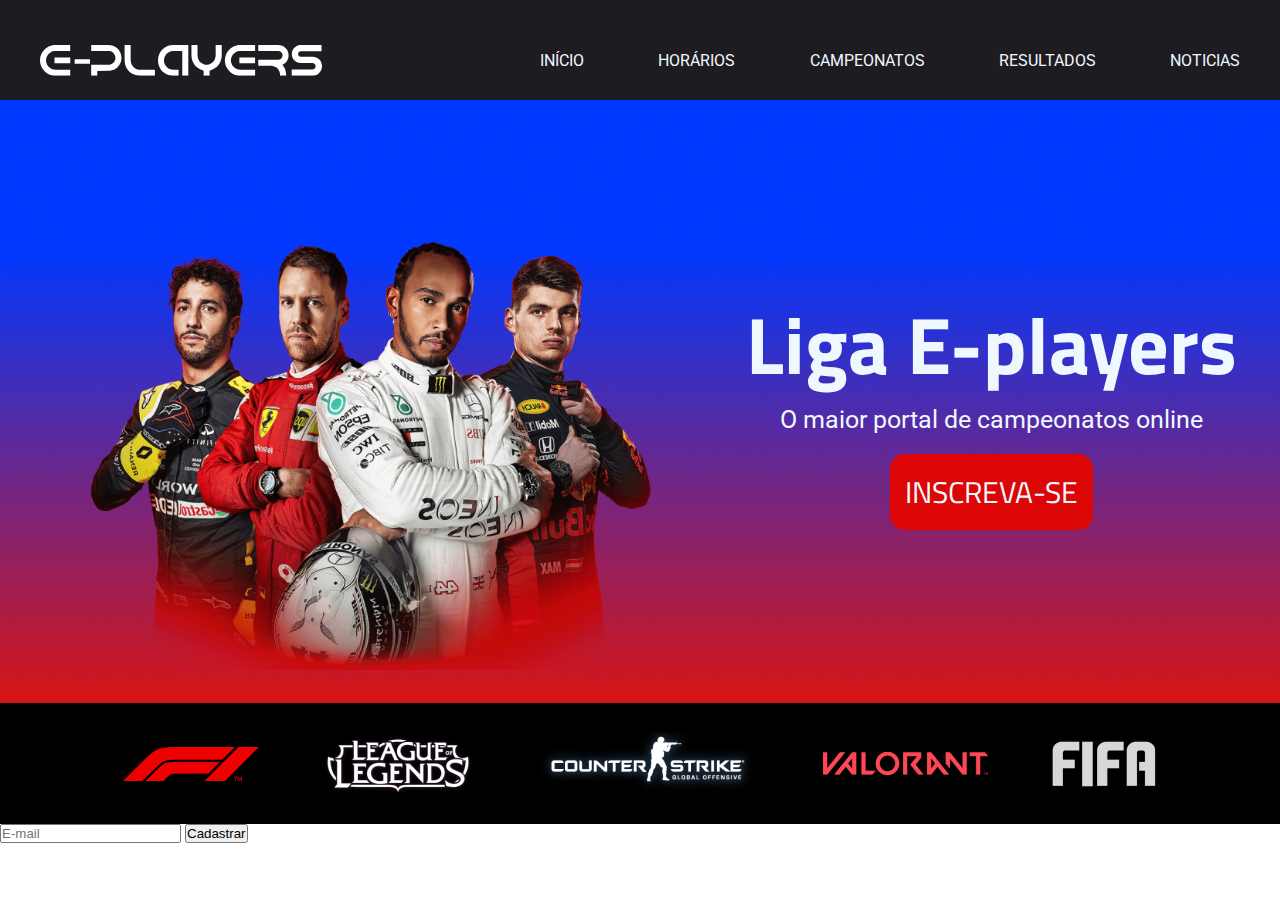
<file: index.html>
<!DOCTYPE html>
<html lang="pt-br">
    <head>
        <meta charset="UTF-8">
        <meta name="description" content="O melhor site de jogos e campeonatos online! Inscreva-se em campeonatos e ganhe dinheiro!">
        <meta name="keyword" content="Campeonato, jogos, apostas, online, video game">
        <meta name="author", content="Pedroca nariz de pipoca">
        <meta name="viewport" content="width=device-width, initial-scale=1.0">
        <title>E-Players</title>
        <link href="https://cdn.jsdelivr.net/npm/bootstrap@5.3.0-alpha1/dist/css/bootstrap.min.css" rel="stylesheet" integrity="sha384-GLhlTQ8iRABdZLl6O3oVMWSktQOp6b7In1Zl3/Jr59b6EGGoI1aFkw7cmDA6j6gD" crossorigin="anonymous">
        <link rel="stylesheet" href="css/style.css">
    </head>
    <body>
        <header>
            <div class="container-grid cabecalho">
                <img src="img/Logo 1.svg" alt="logo do site E-Players">
                <nav id="menu" class="menu">    
                    <a href="index.html">Início</a>
                    <a href="pages/horarios.html">Horários</a>
                    <a href="#">Campeonatos</a>
                    <a href="#">Resultados</a>
                    <a href="#">Noticias</a>
                </nav>
                <a href="#" id="barras" onclick="mostrarMenu(event)"><img class="icone" src="img/menu.svg" alt="ícone do menu"></a>
            </div>
        </header>
        <section id="carrossel" class="banner banner-f1">
            <div class="container-grid posicionamento-banner">
                <div class="conteudo-banner">
                    <h1>Liga E-players</h1>
                    <p>O maior portal de campeonatos online</p>
                    <a href="">Inscreva-se</a>
                </div>
            </div>

        </section>
    
        <section class="jogos">
            <div class="posicionamento-jogos">
                <img src="img/Formula_1.png" alt="Logo da fórmula 1">
                <img src="img/LOL.png" alt="Logo do League of Legends">
                <img src="img/CS.png" alt="Logo do CS">
                <img src="img/valorant.png" alt="Logo do Valorant">
                <img src="img/FIFA.png" alt="Logo do FIFA">
            </div>
        </section>
        
        <form>
            <input id="campo-email" type="email" placeholder="E-mail" required>
            <button onclick="cadastrarNewsletter()">Cadastrar</button>
        </form>

        <script src="js/jquery-3.6.3.js"></script>
        <script src="https://cdn.jsdelivr.net/npm/bootstrap@5.3.0-alpha1/dist/js/bootstrap.bundle.min.js" integrity="sha384-w76AqPfDkMBDXo30jS1Sgez6pr3x5MlQ1ZAGC+nuZB+EYdgRZgiwxhTBTkF7CXvN" crossorigin="anonymous"></script>

        <script src="js/script.js"></script>

    </body>
</html>
</file>
<file: css/style.css>
@import url('https://fonts.googleapis.com/css2?family=Roboto&display=swap');
@import url('https://fonts.googleapis.com/css2?family=Roboto&family=Titillium+Web:wght@400;700&display=swap');
/* Asterisco vai servir para tudo*/

*{
    margin: 0;     /*define o espaçamento por fora*/
    padding: 0;     /*define o espçamento por dentro*/
    box-sizing: border-box; /* coloca os elementos dentro de uma caixa */
}

a{
    color:blue;
}

header {
    background-color: #1E1C21;
    height: 100px;
    padding-top: 20px;
}

.container-grid{
    width: 1200px;
    margin: 0 auto;
}

#barras {
    display:none;
}

.cabecalho{
    height: 100%;
    display: flex;
    justify-content: space-between;
    align-items: center;
}

.icone {
    height: 40px;
}

.menu{
    width: 700px;
    display: flex;
    justify-content: space-between;
}

.menu a{
    color: aliceblue;
    text-decoration: none; /*tira a linha debaixo da palavra e a cor roxa*/
    text-transform: uppercase; /*transforma em letra maiúscula */
    font-family: "Roboto";
}

.banner {
    height: 603px;
    /*background-image: url(../img/banner.png);*/
    background-repeat: no-repeat;
    background-position: center;
    background-size: cover;
}

.banner-f1 {
    background-image: url(../img/banner.png);
}

.banner-cs {
    background-image: url(../img/css_banner-overlay.png);
}

.banner-lol {
    background-image: url(../img/banner_lol.png);
}

.conteudo-banner h1{
    color:aliceblue;
    font-family: "Titillium Web";
    font-size: 80px;
}

.conteudo-banner p{
    color:aliceblue;
    font-family: "Roboto";
    font-size: 25px;
}

.conteudo-banner a{
    margin-top: 20px;
    border-radius: 15px;
    padding: 15px;
    background-color: #DC0606;
    color: aliceblue;
    text-decoration: none;
    text-transform: uppercase;
    font-family: "Titillium Web";
    font-size: 30px;
}

.conteudo-banner {
    width: 497px;
    height: 237px;
    display: flex;
    flex-direction: column;
    align-items: center;
    justify-content: space-between;
}

.posicionamento-banner {
    display: flex;
    justify-content: flex-end;
    align-items: center;
    height: 100%;
}

.jogos {
    background-color: #000000;
    height: 121px;
}

.posicionamento-jogos {
   margin-left: 123px;
   margin-right: 123px;
   display: flex;
   justify-content: space-between;
   align-items: center;
   height: 100%;
   
}

@media screen and (max-width: 1200px) {
    .container-grid {
        width:1000px;
    }
}

@media screen and (max-width: 1000px) {
    .container-grid {
        width: 800px;
    }

    #barras {
        display: inline-block;
    }

    .cabecalho {
        position: relative;
    }

    .menu {
        display: none;
        position: absolute;
        top: 91px;
        right: 0px;

        flex-direction: column;
        justify-content: space-around;
        align-items: center;

        background-color: #1E1C21;
        height: 300px;
    }

    .menu a{
        font-size: 20px;
    }

    .menu-ativo {
        display: flex;
    }
}

@media screen and (max-width: 800px) {
    .container-grid {
        width: 400px;
    }

    #barras {
        display: inline-block;
    }

    .cabecalho {
        position: relative;
    }

    .menu {
        display: none;
        position: absolute;
        top: 91px;
        right: 0px;

        flex-direction: column;
        justify-content: space-around;
        align-items: center;

        background-color: #1E1C21;
        height: 200px;
    }
    .menu a{
        font-size: 20px;
    }

    .menu-ativo {
        display: flex;
    }
}
</file>
